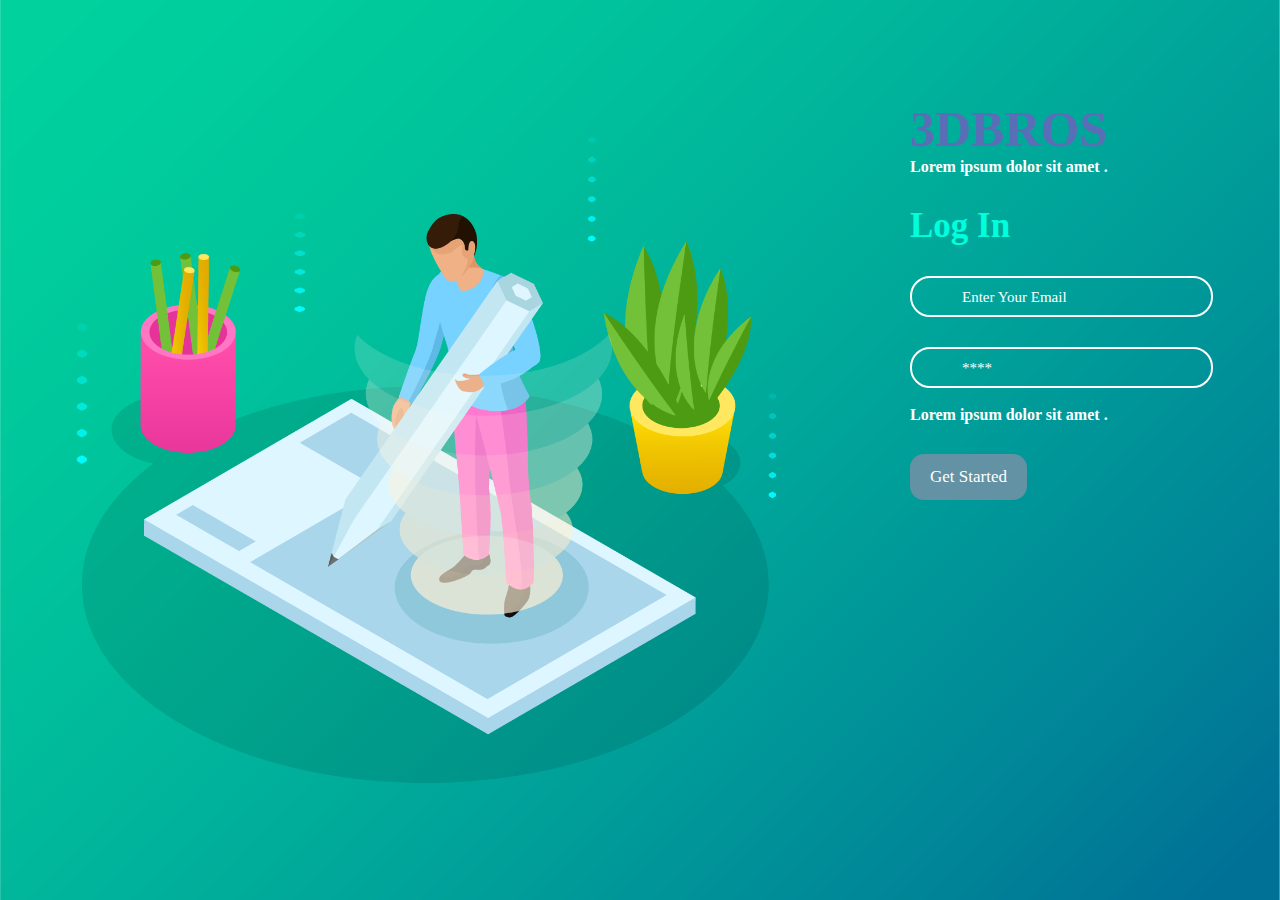
<file: index.html>
<!DOCTYPE html>
<html lang="en">
<head>
    <meta charset="UTF-8">
    <link rel="stylesheet" href="style.css">
    <meta name="viewport" content="width=device-width, initial-scale=1.0">
    <title>Login Page</title>
</head>
<body>
    <div class="hero">
        <h1> 3DBROS</h1>
        <p>Lorem ipsum dolor sit amet . </p>
        <h2>Log In</h2>
        <input type="text" placeholder="Enter Your Email"> 
        <input type="password" placeholder="****" class="inp">
        <br><br>
        <p class="para2">Lorem ipsum dolor sit amet . </p>
        <button type="button">Get Started</button>
    </div>
</body>
</html>
</file>
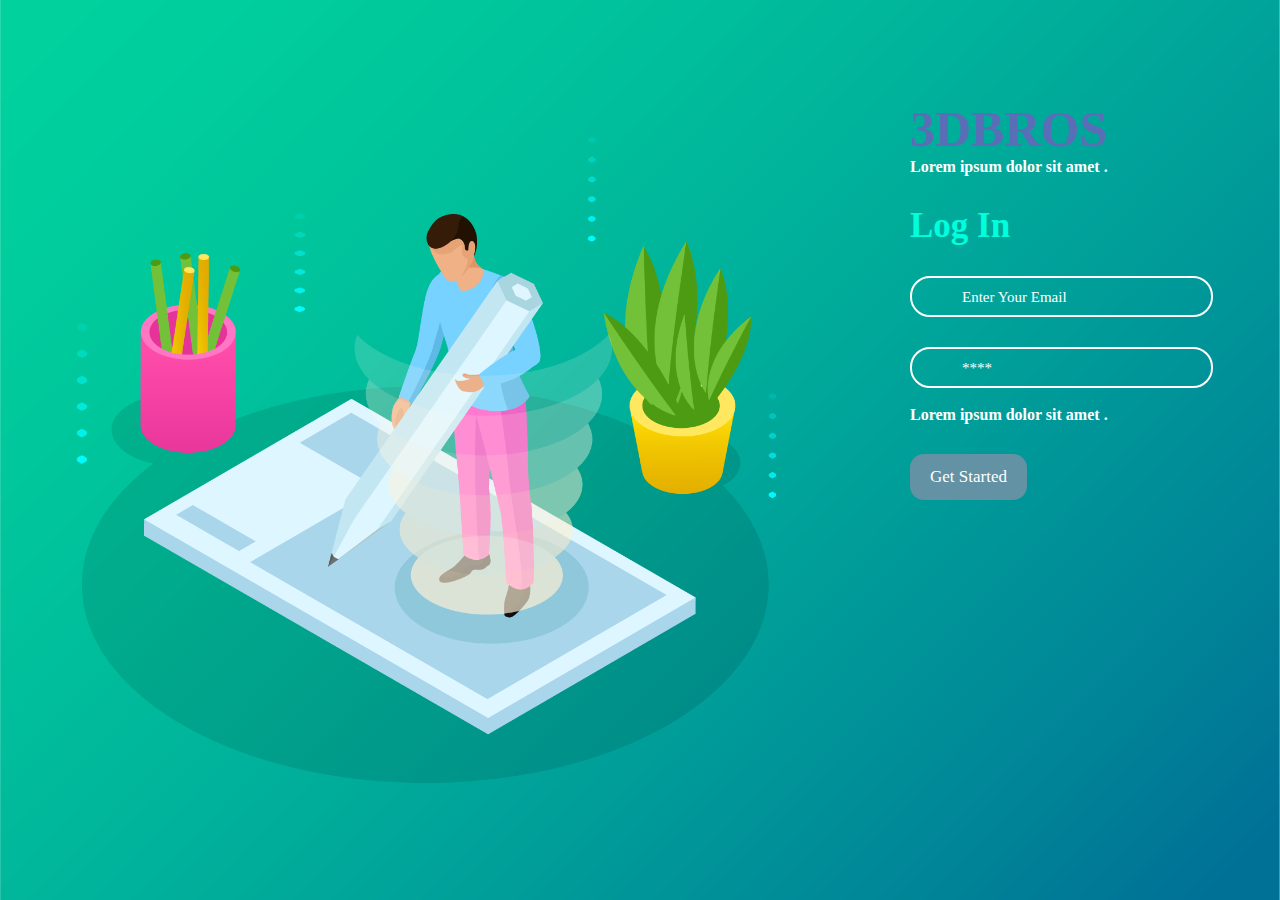
<file: login page1.html>
<!DOCTYPE html>
<html lang="en">
<head>
    <meta charset="UTF-8">
    <link rel="stylesheet" href="login page.css">
    <meta name="viewport" content="width=device-width, initial-scale=1.0">
    <title>Document</title>
</head>
<body>
    <div class="hero">
        <h1> 3DBROS</h1>
        <p>Lorem ipsum dolor sit amet . </p>
        <h2>Log In</h2>
        <input type="text" placeholder="Enter Your Email"> 
        <input type="password" placeholder="****" class="inp">
        <br><br>
        <p class="para2">Lorem ipsum dolor sit amet . </p>
        <button type="button">Get Started</button>
    </div>
</body>
</html>
</file>
<file: style.css>
*{
    margin: 0px;
    padding: 0px;
    font-family: sans-serif;
}
.hero{
    width: 100%;
    height: 100vh;
    background-image: url(login.png);
    background-position: center;
    background-size: cover;
    position: relative;
    overflow: hidden;

}
h1{
    font-size: 50px;
    font-family:cursive;
    color:  rgb(89, 110, 182);
    margin-left: 910px;
    margin-top: 100px;
}
sup{
    font-family: 'Franklin Gothic Medium', 'Arial Narrow', Arial, sans-serif;
    color: rgb(89, 110, 182);
}
p{
    color: rgb(255, 255, 255);
    font-family:cursive;
    margin-left: 910px;
    font-weight: bolder;
    font-size: 16px;
    /* margin-top: 50px; */
    
}
h2{
    font-size: 35px;
    font-family:cursive;
    color: rgb(0, 255, 221);
    margin-left: 910px;
    margin-top: 30px;   
}
input{
    margin-left: 910px;
    margin-top: 30px;
    padding: 10px 50px;
    border-radius: 20px;
    padding-left: 1;
    color: white;
    font-size: 15px;
    /* border: none; */
    border:2px solid  white;
    background-color: transparent;
}
input::placeholder{
    color: white;
    font-family: cursiver;
    
}
button{
    padding: 13px 20px;
    margin-left: 910px;
    margin-top: 30px;
    border: none;
    color: white;
    background-color: rgb(98, 146, 163);
    font-family: cursive;
    font-size: 17px;
    border-radius:14px;
}
</file>
<file: login page.css>
*{
    margin: 0px;
    padding: 0px;
    font-family: sans-serif;
}
.hero{
    width: 100%;
    height: 100vh;
    background-image: url(login.png);
    background-position: center;
    background-size: cover;
    position: relative;
    overflow: hidden;

}
h1{
    font-size: 50px;
    font-family:cursive;
    color:  rgb(89, 110, 182);
    margin-left: 910px;
    margin-top: 100px;
}
sup{
    font-family: 'Franklin Gothic Medium', 'Arial Narrow', Arial, sans-serif;
    color: rgb(89, 110, 182);
}
p{
    color: rgb(255, 255, 255);
    font-family:cursive;
    margin-left: 910px;
    font-weight: bolder;
    font-size: 16px;
    /* margin-top: 50px; */
    
}
h2{
    font-size: 35px;
    font-family:cursive;
    color: rgb(0, 255, 221);
    margin-left: 910px;
    margin-top: 30px;   
}
input{
    margin-left: 910px;
    margin-top: 30px;
    padding: 10px 50px;
    border-radius: 20px;
    padding-left: 1;
    color: white;
    font-size: 15px;
    /* border: none; */
    border:2px solid  white;
    background-color: transparent;
}
input::placeholder{
    color: white;
    font-family: cursiver;
    
}
button{
    padding: 13px 20px;
    margin-left: 910px;
    margin-top: 30px;
    border: none;
    color: white;
    background-color: rgb(98, 146, 163);
    font-family: cursive;
    font-size: 17px;
    border-radius:14px;
}
</file>
